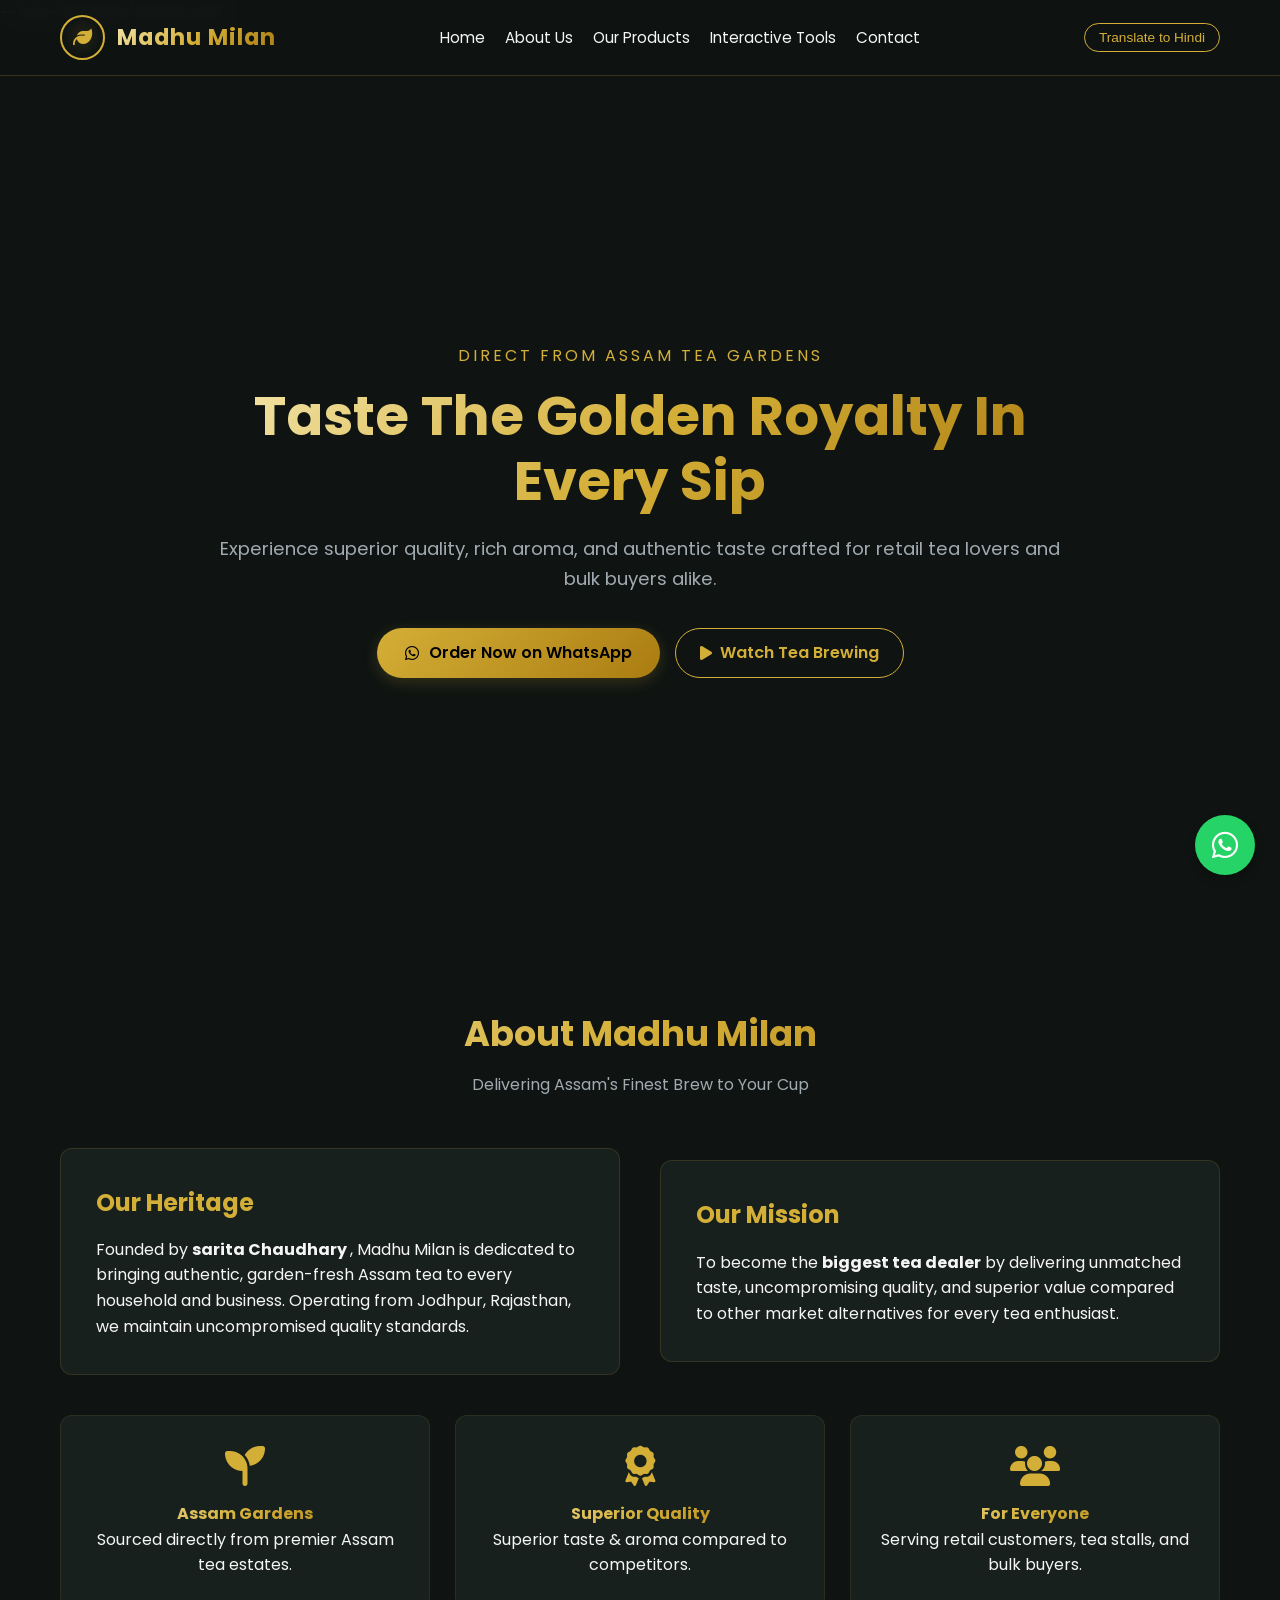
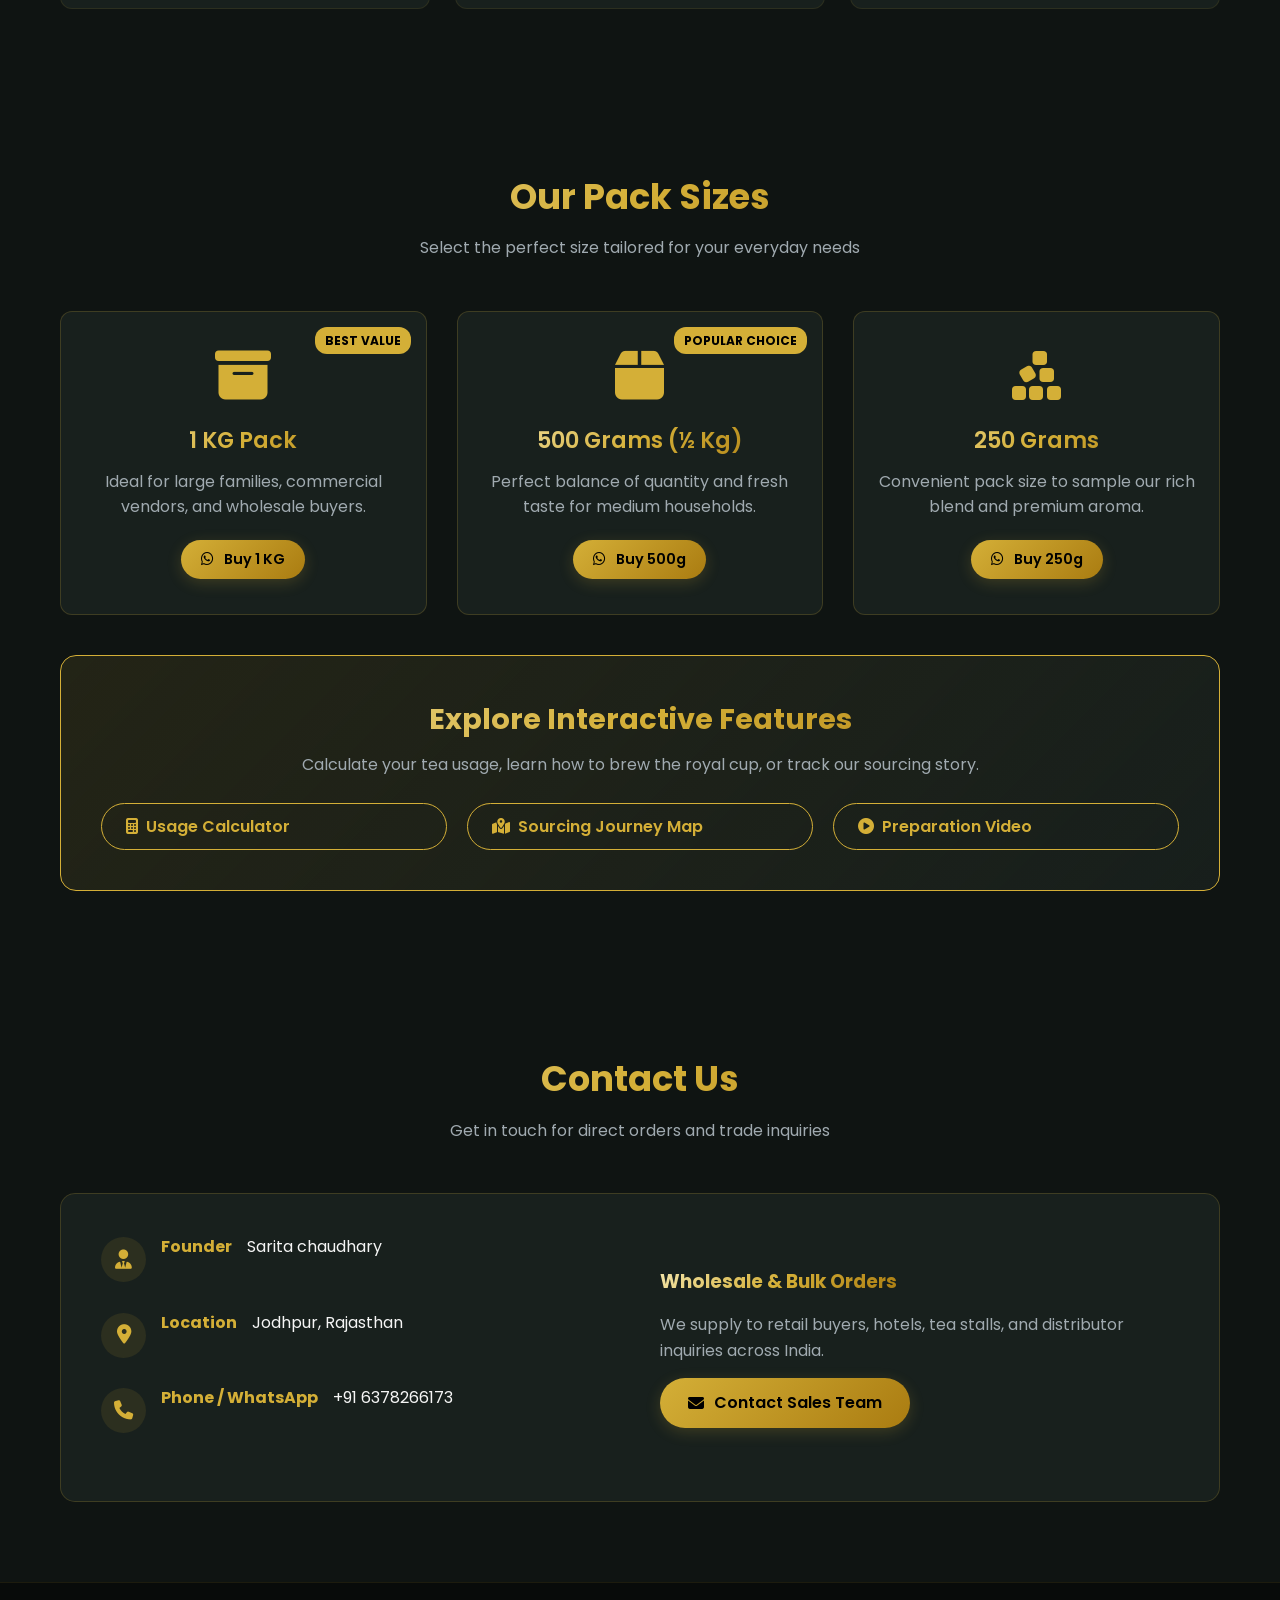
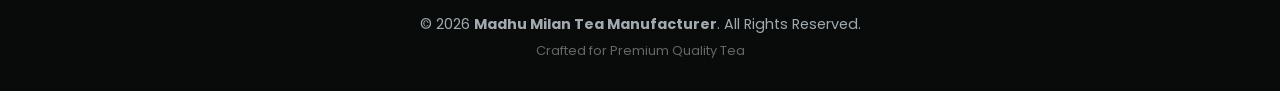
<file: index.html>
--font-heading: 'Cinzel', serif;<!DOCTYPE html>
<html lang="en">
<head>
    <meta charset="UTF-8">
    <meta name="viewport" content="width=device-width, initial-scale=1.0">
    <title>Madhu Milan Tea | Premium Assam Tea Manufacturer</title>

    <!-- Google Fonts -->
    <link rel="preconnect" href="https://fonts.googleapis.com">
    <link rel="preconnect" href="https://fonts.gstatic.com" crossorigin>
    <link href="https://fonts.googleapis.com/css2?family=Cinzel:wght@500;700&family=Poppins:wght@300;400;600&family=Rozha+One&display=swap" rel="stylesheet">
    
    <!-- FontAwesome Icons -->
    <link rel="stylesheet" href="https://cdnjs.cloudflare.com/ajax/libs/font-awesome/6.4.0/css/all.min.css">
    
    <!-- Custom External CSS Stylesheet -->
    <link rel="stylesheet" href="styles.css">

    <style>
        /* Base Gold Theme Fallback & Structure */
        :root {
            --gold-primary: #D4AF37;
            --gold-light: #F3E5AB;
            --gold-dark: #AA7C11;
            --dark-bg: #0F1412;
            --card-bg: #18201D;
            --text-light: #F5F5F5;
            --text-muted: #A0AAB0;
            --font-body: 'Poppins', sans-serif;
            --font-hindi: 'Rozha One', serif;
        }

        * {
            margin: 0;
            padding: 0;
            box-sizing: border-box;
            scroll-behavior: smooth;
        }

        body {
            background-color: var(--dark-bg);
            color: var(--text-light);
            font-family: var(--font-body);
            line-height: 1.6;
            overflow-x: hidden;
        }

        /* Gold Styling Elements */
        .gold-text {
            background: linear-gradient(135deg, var(--gold-light), var(--gold-primary), var(--gold-dark));
            -webkit-background-clip: text;
            -webkit-text-fill-color: transparent;
        }

        .gold-btn {
            background: linear-gradient(135deg, var(--gold-primary), var(--gold-dark));
            color: #000;
            padding: 12px 28px;
            border: none;
            border-radius: 30px;
            font-weight: 600;
            cursor: pointer;
            transition: all 0.3s ease;
            text-decoration: none;
            display: inline-flex;
            align-items: center;
            gap: 10px;
            box-shadow: 0 4px 15px rgba(212, 175, 55, 0.2);
        }

        .gold-btn:hover {
            transform: translateY(-2px);
            box-shadow: 0 6px 20px rgba(212, 175, 55, 0.4);
            background: linear-gradient(135deg, #E6C200, var(--gold-primary));
        }

        .outline-btn {
            background: transparent;
            border: 1px solid var(--gold-primary);
            color: var(--gold-primary);
            padding: 10px 24px;
            border-radius: 30px;
            font-weight: 600;
            text-decoration: none;
            display: inline-flex;
            align-items: center;
            gap: 8px;
            transition: all 0.3s ease;
        }

        .outline-btn:hover {
            background: var(--gold-primary);
            color: #000;
        }

        /* Navigation Bar */
        header {
            position: fixed;
            top: 0;
            width: 100%;
            background: rgba(15, 20, 18, 0.95);
            backdrop-filter: blur(10px);
            z-index: 1000;
            border-bottom: 1px solid rgba(212, 175, 55, 0.2);
            transition: all 0.3s ease;
        }

        .navbar {
            display: flex;
            justify-content: space-between;
            align-items: center;
            max-width: 1200px;
            margin: 0 auto;
            padding: 15px 20px;
        }

        .logo-container {
            display: flex;
            align-items: center;
            gap: 12px;
        }

        .logo-icon {
            width: 45px;
            height: 45px;
            border: 2px solid var(--gold-primary);
            border-radius: 50%;
            display: flex;
            justify-content: center;
            align-items: center;
            color: var(--gold-primary);
            font-size: 1.2rem;
            background: radial-gradient(circle, rgba(212,175,55,0.1) 0%, rgba(0,0,0,0) 70%);
        }

        .logo-text {
            font-family: var(--font-heading);
            font-size: 1.4rem;
            font-weight: 700;
            letter-spacing: 1px;
        }

        .nav-links {
            display: flex;
            list-style: none;
            gap: 20px;
            align-items: center;
        }

        .nav-links a {
            color: var(--text-light);
            text-decoration: none;
            font-size: 0.95rem;
            transition: color 0.3s;
        }

        .nav-links a:hover {
            color: var(--gold-primary);
        }

        .lang-switch {
            background: transparent;
            border: 1px solid var(--gold-primary);
            color: var(--gold-primary);
            padding: 6px 14px;
            border-radius: 20px;
            cursor: pointer;
            font-size: 0.85rem;
            transition: all 0.3s;
        }

        .lang-switch:hover {
            background: var(--gold-primary);
            color: #000;
        }

        /* Hero Section */
        .hero {
            min-height: 100vh;
            display: flex;
            align-items: center;
            justify-content: center;
            text-align: center;
            background: linear-gradient(rgba(15, 20, 18, 0.85), rgba(15, 20, 18, 0.95)), 
                        url('https://images.unsplash.com/photo-1576092768241-dec231879fc3?auto=format&fit=crop&q=80&w=1920') center/cover no-repeat;
            padding: 130px 20px 60px;
        }

        .hero-content {
            max-width: 850px;
        }

        .hero-subtitle {
            font-size: 1rem;
            text-transform: uppercase;
            letter-spacing: 3px;
            color: var(--gold-primary);
            margin-bottom: 15px;
        }

        .hero-title {
            font-family: var(--font-heading);
            font-size: 3.4rem;
            margin-bottom: 20px;
            line-height: 1.2;
        }

        .hero-desc {
            color: var(--text-muted);
            font-size: 1.15rem;
            margin-bottom: 35px;
        }

        .hero-actions {
            display: flex;
            justify-content: center;
            gap: 15px;
            flex-wrap: wrap;
        }

        /* General Section Layout */
        section {
            padding: 80px 20px;
            max-width: 1200px;
            margin: 0 auto;
        }

        .section-title {
            text-align: center;
            margin-bottom: 50px;
        }

        .section-title h2 {
            font-family: var(--font-heading);
            font-size: 2.2rem;
            margin-bottom: 10px;
        }

        .section-title p {
            color: var(--text-muted);
        }

        /* About Section */
        .about-grid {
            display: grid;
            grid-template-columns: 1fr 1fr;
            gap: 40px;
            align-items: center;
        }

        .about-card {
            background: var(--card-bg);
            border: 1px solid rgba(212, 175, 55, 0.15);
            padding: 35px;
            border-radius: 12px;
        }

        .about-card h3 {
            font-family: var(--font-heading);
            color: var(--gold-primary);
            margin-bottom: 15px;
            font-size: 1.5rem;
        }

        /* Features */
        .features-grid {
            display: grid;
            grid-template-columns: repeat(auto-fit, minmax(250px, 1fr));
            gap: 25px;
            margin-top: 40px;
        }

        .feature-box {
            background: var(--card-bg);
            border: 1px solid rgba(212, 175, 55, 0.1);
            padding: 30px;
            border-radius: 12px;
            text-align: center;
        }

        .feature-box i {
            font-size: 2.5rem;
            color: var(--gold-primary);
            margin-bottom: 15px;
        }

        /* Products Grid */
        .products-grid {
            display: grid;
            grid-template-columns: repeat(auto-fit, minmax(280px, 1fr));
            gap: 30px;
        }

        .product-card {
            background: var(--card-bg);
            border: 1px solid rgba(212, 175, 55, 0.2);
            border-radius: 12px;
            text-align: center;
            padding: 35px 20px;
            position: relative;
        }

        .product-badge {
            position: absolute;
            top: 15px;
            right: 15px;
            background: var(--gold-primary);
            color: #000;
            font-size: 0.75rem;
            font-weight: 700;
            padding: 4px 10px;
            border-radius: 12px;
            text-transform: uppercase;
        }

        .product-icon {
            font-size: 3.5rem;
            color: var(--gold-primary);
            margin-bottom: 20px;
        }

        .product-title {
            font-size: 1.4rem;
            font-weight: 600;
            margin-bottom: 10px;
        }

        /* Interactive Tools Section Banner */
        .tools-banner {
            background: linear-gradient(135deg, rgba(212,175,55,0.1), rgba(24,32,29,0.9));
            border: 1px solid var(--gold-primary);
            border-radius: 16px;
            padding: 40px;
            text-align: center;
            margin-top: 40px;
        }

        .tools-grid {
            display: grid;
            grid-template-columns: repeat(auto-fit, minmax(220px, 1fr));
            gap: 20px;
            margin-top: 25px;
        }

        /* Contact Section */
        .contact-container {
            background: var(--card-bg);
            border: 1px solid rgba(212, 175, 55, 0.2);
            border-radius: 15px;
            padding: 40px;
            display: grid;
            grid-template-columns: 1fr 1fr;
            gap: 40px;
        }

        .contact-info div {
            display: flex;
            align-items: center;
            gap: 15px;
            margin-bottom: 25px;
        }

        .contact-info i {
            width: 45px;
            height: 45px;
            background: rgba(212, 175, 55, 0.1);
            border-radius: 50%;
            display: flex;
            align-items: center;
            justify-content: center;
            color: var(--gold-primary);
            font-size: 1.2rem;
        }

        /* Footer */
        footer {
            background: #080B0A;
            border-top: 1px solid rgba(212, 175, 55, 0.1);
            padding: 30px 20px;
            text-align: center;
            color: var(--text-muted);
            font-size: 0.9rem;
        }

        /* Floating WhatsApp Button */
        .whatsapp-float {
            position: fixed;
            bottom: 25px;
            right: 25px;
            width: 60px;
            height: 60px;
            background-color: #25d366;
            color: #FFF;
            border-radius: 50px;
            text-align: center;
            font-size: 30px;
            box-shadow: 0 4px 10px rgba(0,0,0,0.3);
            z-index: 100;
            display: flex;
            align-items: center;
            justify-content: center;
            text-decoration: none;
            transition: transform 0.3s;
        }

        .whatsapp-float:hover {
            transform: scale(1.1);
        }

        @media (max-width: 768px) {
            .hero-title { font-size: 2.2rem; }
            .about-grid, .contact-container { grid-template-columns: 1fr; }
            .nav-links { display: none; }
        }
    </style>
</head>
<body>

    <!-- Navigation Header -->
    <header>
        <nav class="navbar">
            <div class="logo-container">
                <div class="logo-icon">
                    <i class="fa-solid fa-leaf"></i>
                </div>
                <div class="logo-text gold-text" id="brand-logo">Madhu Milan</div>
            </div>
            <ul class="nav-links">
                <li><a href="#home" id="nav-home">Home</a></li>
                <li><a href="#about" id="nav-about">About Us</a></li>
                <li><a href="#products" id="nav-products">Our Products</a></li>
                <li><a href="#features" id="nav-features">Interactive Tools</a></li>
                <li><a href="#contact" id="nav-contact">Contact</a></li>
            </ul>
            <button class="lang-switch" onclick="toggleLanguage()" id="lang-btn">Translate to Hindi</button>
        </nav>
    </header>

    <!-- Hero Section -->
    <section id="home" class="hero">
        <div class="hero-content">
            <p class="hero-subtitle" id="hero-sub">Direct From Assam Tea Gardens</p>
            <h1 class="hero-title gold-text" id="hero-main">Taste The Golden Royalty In Every Sip</h1>
            <p class="hero-desc" id="hero-desc">Experience superior quality, rich aroma, and authentic taste crafted for retail tea lovers and bulk buyers alike.</p>
            
            <div class="hero-actions">
                <a href="https://wa.me/916378266173?text=Hello,%20I%20am%20interested%20in%20buying%20Madhu%20Milan%20Tea." class="gold-btn">
                    <i class="fa-brands fa-whatsapp"></i> <span id="hero-btn">Order Now on WhatsApp</span>
                </a>
                <a href="tea-video-modal.html" class="outline-btn" target="_blank">
                    <i class="fa-solid fa-play"></i> Watch Tea Brewing
                </a>
            </div>
        </div>
    </section>

    <!-- About Section -->
    <section id="about">
        <div class="section-title">
            <h2 class="gold-text" id="about-title">About Madhu Milan</h2>
            <p id="about-subtitle">Delivering Assam's Finest Brew to Your Cup</p>
        </div>
        <div class="about-grid">
            <div class="about-card">
                <h3 id="founder-title">Our Heritage</h3>
                <p id="founder-desc">Founded by <strong>sarita Chaudhary </strong>, Madhu Milan is dedicated to bringing authentic, garden-fresh Assam tea to every household and business. Operating from Jodhpur, Rajasthan, we maintain uncompromised quality standards.</p>
            </div>
            <div class="about-card">
                <h3 id="mission-title">Our Mission</h3>
                <p id="mission-desc">To become the <strong>biggest tea dealer</strong> by delivering unmatched taste, uncompromising quality, and superior value compared to other market alternatives for every tea enthusiast.</p>
            </div>
        </div>

        <!-- Key Feature Highlights -->
        <div class="features-grid">
            <div class="feature-box">
                <i class="fa-solid fa-seedling"></i>
                <h4 class="gold-text" id="f1-title">Assam Gardens</h4>
                <p id="f1-desc">Sourced directly from premier Assam tea estates.</p>
            </div>
            <div class="feature-box">
                <i class="fa-solid fa-award"></i>
                <h4 class="gold-text" id="f2-title">Superior Quality</h4>
                <p id="f2-desc">Superior taste & aroma compared to competitors.</p>
            </div>
            <div class="feature-box">
                <i class="fa-solid fa-users"></i>
                <h4 class="gold-text" id="f3-title">For Everyone</h4>
                <p id="f3-desc">Serving retail customers, tea stalls, and bulk buyers.</p>
            </div>
        </div>
    </section>

    <!-- Products Section -->
    <section id="products">
        <div class="section-title">
            <h2 class="gold-text" id="products-title">Our Pack Sizes</h2>
            <p id="products-subtitle">Select the perfect size tailored for your everyday needs</p>
        </div>

        <div class="products-grid">
            
            <!-- 1 KG Pack -->
            <div class="product-card">
                <span class="product-badge">Best Value</span>
                <div class="product-icon"><i class="fa-solid fa-box-archive"></i></div>
                <div class="product-title gold-text">1 KG Pack</div>
                <p style="color: var(--text-muted); margin-bottom: 20px;" id="p1-desc">Ideal for large families, commercial vendors, and wholesale buyers.</p>
                <a href="https://wa.me/916378266173?text=Hi,%20I%20want%20to%20order%20the%201%20KG%20pack." class="gold-btn" style="padding: 8px 20px; font-size: 0.9rem;">
                    <i class="fa-brands fa-whatsapp"></i> <span>Buy 1 KG</span>
                </a>
            </div>

            <!-- 500g Pack -->
            <div class="product-card">
                <span class="product-badge">Popular Choice</span>
                <div class="product-icon"><i class="fa-solid fa-box"></i></div>
                <div class="product-title gold-text">500 Grams (½ Kg)</div>
                <p style="color: var(--text-muted); margin-bottom: 20px;" id="p2-desc">Perfect balance of quantity and fresh taste for medium households.</p>
                <a href="https://wa.me/916378266173?text=Hi,%20I%20want%20to%20order%20the%20500g%20pack." class="gold-btn" style="padding: 8px 20px; font-size: 0.9rem;">
                    <i class="fa-brands fa-whatsapp"></i> <span>Buy 500g</span>
                </a>
            </div>

            <!-- 250g Pack -->
            <div class="product-card">
                <div class="product-icon"><i class="fa-solid fa-cubes-stacked"></i></div>
                <div class="product-title gold-text">250 Grams</div>
                <p style="color: var(--text-muted); margin-bottom: 20px;" id="p3-desc">Convenient pack size to sample our rich blend and premium aroma.</p>
                <a href="https://wa.me/916378266173?text=Hi,%20I%20want%20to%20order%20the%20250g%20pack." class="gold-btn" style="padding: 8px 20px; font-size: 0.9rem;">
                    <i class="fa-brands fa-whatsapp"></i> <span>Buy 250g</span>
                </a>
            </div>

        </div>

        <!-- Interactive Pages Links Banner -->
        <div id="features" class="tools-banner">
            <h3 class="gold-text" style="font-family: var(--font-heading); font-size: 1.8rem; margin-bottom: 10px;">Explore Interactive Features</h3>
            <p style="color: var(--text-muted);">Calculate your tea usage, learn how to brew the royal cup, or track our sourcing story.</p>
            
            <div class="tools-grid">
                <a href="tea-calculator.html" class="outline-btn" target="_blank">
                    <i class="fa-solid fa-calculator"></i> Usage Calculator
                </a>
                <a href="tea-journey-map.html" class="outline-btn" target="_blank">
                    <i class="fa-solid fa-map-location-dot"></i> Sourcing Journey Map
                </a>
                <a href="tea-video-modal.html" class="outline-btn" target="_blank">
                    <i class="fa-solid fa-circle-play"></i> Preparation Video
                </a>
            </div>
        </div>
    </section>

    <!-- Contact & Location Section -->
    <section id="contact">
        <div class="section-title">
            <h2 class="gold-text" id="contact-title">Contact Us</h2>
            <p id="contact-subtitle">Get in touch for direct orders and trade inquiries</p>
        </div>
        <div class="contact-container">
            <div class="contact-info">
                <div>
                    <i class="fa-solid fa-user-tie"></i>
                    <div>
                        <strong style="color: var(--gold-primary);" id="lbl-founder">Founder</strong>
                        <p>Sarita chaudhary</p>
                    </div>
                </div>
                <div>
                    <i class="fa-solid fa-location-dot"></i>
                    <div>
                        <strong style="color: var(--gold-primary);" id="lbl-location">Location</strong>
                        <p> Jodhpur, Rajasthan</p>
                    </div>
                </div>
                <div>
                    <i class="fa-solid fa-phone"></i>
                    <div>
                        <strong style="color: var(--gold-primary);" id="lbl-phone">Phone / WhatsApp</strong>
                        <p>+91 6378266173</p>
                    </div>
                </div>
            </div>
            
            <div style="display: flex; flex-direction: column; justify-content: center; align-items: flex-start; gap: 15px;">
                <h3 class="gold-text" id="trade-title">Wholesale & Bulk Orders</h3>
                <p style="color: var(--text-muted);" id="trade-desc">We supply to retail buyers, hotels, tea stalls, and distributor inquiries across India.</p>
                <a href="https://wa.me/916378266173?text=Hello,%20I%20have%20a%20business/bulk%20inquiry%20for%20Madhu%20Milan%20Tea." class="gold-btn">
                    <i class="fa-solid fa-envelope"></i> <span id="trade-btn">Contact Sales Team</span>
                </a>
            </div>
        </div>
    </section>

    <!-- Footer -->
    <footer>
        <p>&copy; 2026 <strong>Madhu Milan Tea Manufacturer</strong>. All Rights Reserved.</p>
        <p style="margin-top: 5px; font-size: 0.8rem; color: #666;">Crafted for Premium Quality Tea</p>
    </footer>

    <!-- Floating WhatsApp Button -->
    <a href="https://wa.me/916378266173" class="whatsapp-float" target="_blank" aria-label="WhatsApp">
        <i class="fa-brands fa-whatsapp"></i>
    </a>

    <!-- Dual Language Toggle Script -->
    <script>
        let currentLang = 'en';

        const translations = {
            hi: {
                "nav-home": "होम",
                "nav-about": "हमारे बारे में",
                "nav-products": "हमारे उत्पाद",
                "nav-features": "खास फीचर्स",
                "nav-contact": "संपर्क करें",
                "hero-sub": "असम के चाय बागानों से सीधे",
                "hero-main": "हर चुस्की में शाही स्वाद और ताजगी",
                "hero-desc": "चाय प्रेमियों और थोक खरीदारों के लिए निर्मित उत्कृष्ट गुणवत्ता और प्रामाणिक असम का स्वाद।",
                "hero-btn": "व्हाट्सएप पर आर्डर करें",
                "about-title": "मधु मिलन के बारे में",
                "about-subtitle": "आपकी कप में असम की बेहतरीन चाय",
                "founder-title": "हमारी विरासत",
                "founder-desc": "संस्थापक <strong>सरिता चौधरी</strong> द्वारा स्थापित, मधु मिलन हर घर तक असम के प्रीमियम बागानों की ताज़ा चाय पहुँचाने के लिए प्रतिबद्ध है। बानाड़, जोधपुर, राजस्थान से संचालित।",
                "mission-title": "हमारा उद्देश्य",
                "mission-desc": "अन्य ब्रांड्स से बेहतर गुणवत्ता देकर देश का <strong>सबसे बड़ा चाय डीलर</strong> बनना।",
                "f1-title": "असम के बागान",
                "f1-desc": "सीधे प्रीमियम असम चाय बागानों से प्राप्त।",
                "f2-title": "बेहतरीन गुणवत्ता",
                "f2-desc": "अद्वितीय स्वाद और मनमोहक सुगंध।",
                "f3-title": "सभी के लिए",
                "f3-desc": "खुदरा और थोक विक्रेताओं के लिए उपलब्ध।",
                "products-title": "हमारे उपलब्ध साइज़",
                "products-subtitle": "अपनी ज़रूरत के अनुसार साइज़ चुनें",
                "p1-desc": "बड़े परिवारों, चाय विक्रेताओं और थोक खरीदारों के लिए उपयुक्त pack।",
                "p2-desc": "मध्यम परिवारों के लिए सही मात्रा और ताजगी का मिश्रण।",
                "p3-desc": "उत्कृष्ट सुगंध और स्वाद जांचने के लिए सुविधाजनक पैक।",
                "contact-title": "संपर्क करें",
                "contact-subtitle": "ऑर्डर और व्यापार संबंधी पूछताछ के लिए संपर्क करें",
                "lbl-founder": "संस्थापक",
                "lbl-location": "स्थान",
                "lbl-phone": "फ़ोन / व्हाट्सएप",
                "trade-title": "थोक एवं व्यापार पूछताछ",
                "trade-desc": "हम भारत भर में रिटेल खरीदारों, होटलों और वितरकों को आपूर्ति करते हैं।",
                "trade-btn": "सेल्स टीम से बात करें",
                "lang-btn": "English में बदलें"
            },
            en: {
                "nav-home": "Home",
                "nav-about": "About Us",
                "nav-products": "Our Products",
                "nav-features": "Interactive Tools",
                "nav-contact": "Contact",
                "hero-sub": "Direct From Assam Tea Gardens",
                "hero-main": "Taste The Golden Royalty In Every Sip",
                "hero-desc": "Experience superior quality, rich aroma, and authentic taste crafted for retail tea lovers and bulk buyers alike.",
                "hero-btn": "Order Now on WhatsApp",
                "about-title": "About Madhu Milan",
                "about-subtitle": "Delivering Assam's Finest Brew to Your Cup",
                "founder-title": "Our Heritage",
                "founder-desc": "Founded by <strong>Sarita chaudhary</strong>, Madhu Milan is dedicated to bringing authentic, garden-fresh Assam tea to every household and business. Operating from  Jodhpur, Rajasthan, we maintain uncompromised quality standards.",
                "mission-title": "Our Mission",
                "mission-desc": "To become the <strong>biggest tea dealer</strong> by delivering unmatched taste, uncompromising quality, and superior value compared to other market alternatives for every tea enthusiast.",
                "f1-title": "Assam Gardens",
                "f1-desc": "Sourced directly from premier Assam tea estates.",
                "f2-title": "Superior Quality",
                "f2-desc": "Superior taste & aroma compared to competitors.",
                "f3-title": "For Everyone",
                "f3-desc": "Serving retail customers, tea stalls, and bulk buyers.",
                "products-title": "Our Pack Sizes",
                "products-subtitle": "Select the perfect size tailored for your everyday needs",
                "p1-desc": "Ideal for large families, commercial vendors, and wholesale buyers.",
                "p2-desc": "Perfect balance of quantity and fresh taste for medium households.",
                "p3-desc": "Convenient pack size to sample our rich blend and premium aroma.",
                "contact-title": "Contact Us",
                "contact-subtitle": "Get in touch for direct orders and trade inquiries",
                "lbl-founder": "Founder",
                "lbl-location": "Location",
                "lbl-phone": "Phone / WhatsApp",
                "trade-title": "Wholesale & Bulk Orders",
                "trade-desc": "We supply to retail buyers, hotels, tea stalls, and distributor inquiries across India.",
                "trade-btn": "Contact Sales Team",
                "lang-btn": "Translate to Hindi"
            }
        };

        function toggleLanguage() {
            currentLang = currentLang === 'en' ? 'hi' : 'en';
            const langData = translations[currentLang];
            
            for (let id in langData) {
                const element = document.getElementById(id);
                if (element) {
                    element.innerHTML = langData[id];
                }
            }
        }
    </script>
</file>
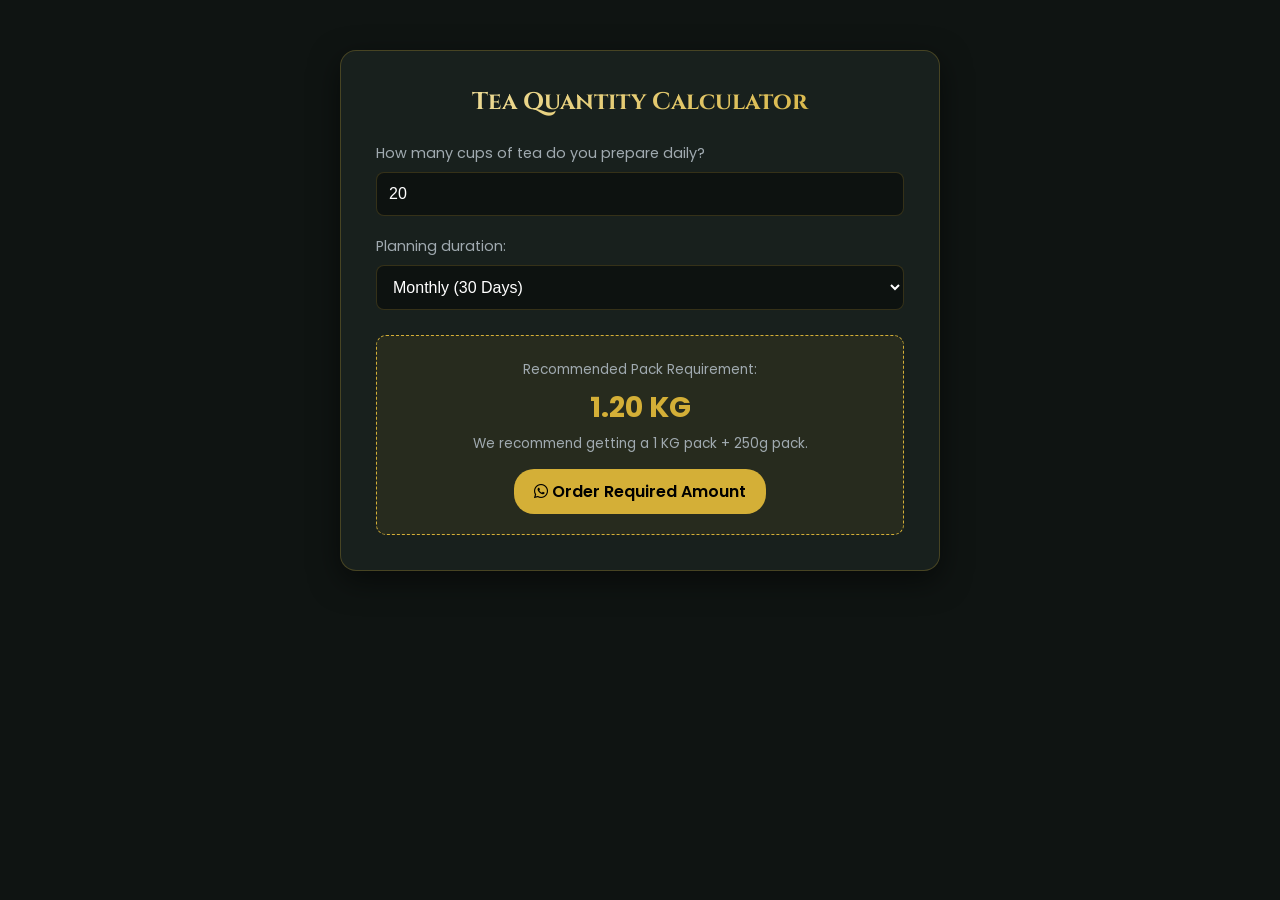
<file: tea-calculator.html>
<!DOCTYPE html>
<html lang="en">
<head>
    <meta charset="UTF-8">
    <meta name="viewport" content="width=device-width, initial-scale=1.0">
    <title>Madhu Milan - Tea Usage Calculator</title>
    <link href="https://fonts.googleapis.com/css2?family=Cinzel:wght@600;700&family=Poppins:wght@300;400;600&display=swap" rel="stylesheet">
    <link rel="stylesheet" href="https://cdnjs.cloudflare.com/ajax/libs/font-awesome/6.4.0/css/all.min.css">
    <style>
        :root {
            --gold-primary: #D4AF37;
            --gold-light: #F3E5AB;
            --dark-bg: #0F1412;
            --card-bg: #18201D;
            --text-light: #F5F5F5;
            --text-muted: #A0AAB0;
            --font-heading: 'Cinzel', serif;
            --font-body: 'Poppins', sans-serif;
        }

        * { margin: 0; padding: 0; box-sizing: border-box; }
        body { background-color: var(--dark-bg); color: var(--text-light); font-family: var(--font-body); padding: 50px 20px; }

        .calc-card {
            max-width: 600px;
            margin: 0 auto;
            background: var(--card-bg);
            border: 1px solid rgba(212, 175, 55, 0.25);
            padding: 35px;
            border-radius: 16px;
            box-shadow: 0 10px 30px rgba(0,0,0,0.5);
        }

        .gold-text {
            background: linear-gradient(135deg, var(--gold-light), var(--gold-primary));
            -webkit-background-clip: text;
            -webkit-text-fill-color: transparent;
        }

        h2 { font-family: var(--font-heading); text-align: center; margin-bottom: 25px; }

        .form-group { margin-bottom: 20px; }
        label { display: block; margin-bottom: 8px; color: var(--text-muted); font-size: 0.9rem; }
        input, select {
            width: 100%;
            padding: 12px;
            background: #0D1210;
            border: 1px solid rgba(212, 175, 55, 0.2);
            color: #FFF;
            border-radius: 8px;
            outline: none;
            font-size: 1rem;
        }

        input:focus, select:focus { border-color: var(--gold-primary); }

        .result-box {
            background: rgba(212, 175, 55, 0.08);
            border: 1px dashed var(--gold-primary);
            border-radius: 10px;
            padding: 20px;
            margin-top: 25px;
            text-align: center;
        }

        .result-val { font-size: 1.8rem; font-weight: 700; color: var(--gold-primary); margin: 5px 0; }
        .order-link {
            display: inline-block;
            margin-top: 15px;
            background: var(--gold-primary);
            color: #000;
            padding: 10px 20px;
            border-radius: 20px;
            text-decoration: none;
            font-weight: 600;
        }
    </style>
</head>
<body>

    <div class="calc-card">
        <h2 class="gold-text">Tea Quantity Calculator</h2>
        
        <div class="form-group">
            <label for="cupsPerDay">How many cups of tea do you prepare daily?</label>
            <input type="number" id="cupsPerDay" value="20" min="1" oninput="calculateTea()">
        </div>

        <div class="form-group">
            <label for="period">Planning duration:</label>
            <select id="period" onchange="calculateTea()">
                <option value="30">Monthly (30 Days)</option>
                <option value="90">Quarterly (90 Days)</option>
                <option value="365">Yearly (365 Days)</option>
            </select>
        </div>

        <div class="result-box">
            <span style="font-size: 0.85rem; color: var(--text-muted);">Recommended Pack Requirement:</span>
            <div class="result-val" id="resultKg">1.2 KG</div>
            <p style="font-size: 0.85rem; color: var(--text-muted);" id="recommendation">We recommend getting a 1 KG pack + 250g pack.</p>
            
            <a id="calcWaBtn" href="https://wa.me/916378266173" class="order-link" target="_blank">
                <i class="fa-brands fa-whatsapp"></i> Order Required Amount
            </a>
        </div>
    </div>

    <script>
        function calculateTea() {
            const cups = parseFloat(document.getElementById('cupsPerDay').value) || 0;
            const days = parseInt(document.getElementById('period').value);

            // Average tea leaf usage: ~2 grams per standard cup
            const totalGrams = cups * days * 2;
            const totalKg = (totalGrams / 1000).toFixed(2);

            document.getElementById('resultKg').innerText = `${totalKg} KG`;

            const waMsg = encodeURIComponent(`Hello Madhu Milan Tea, based on my requirement of ${cups} cups/day, I need approximately ${totalKg} KG of tea.`);
            document.getElementById('calcWaBtn').href = `https://wa.me/916378266173?text=${waMsg}`;
        }

        calculateTea();
    </script>
</body>
</html>
</file>
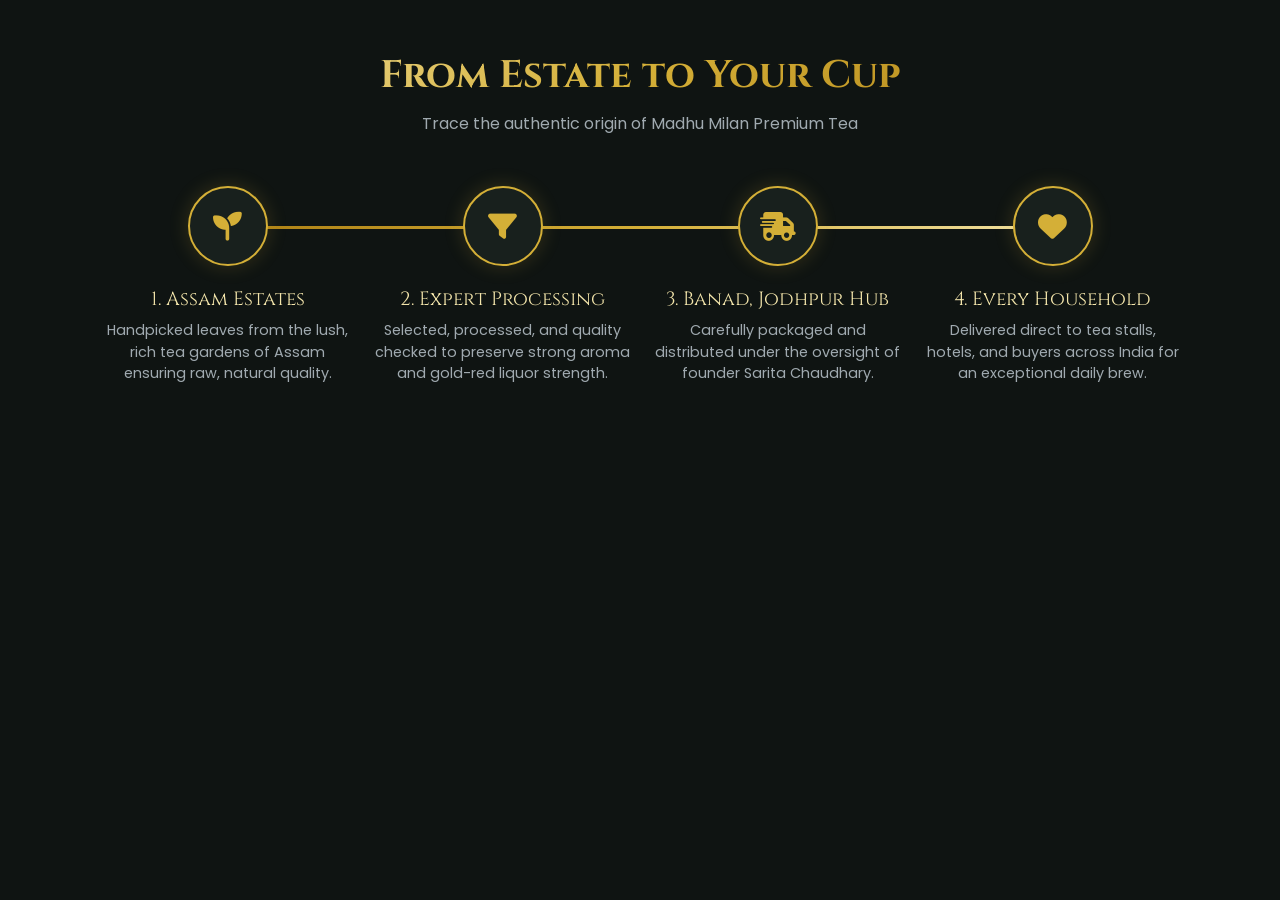
<file: tea-journey-map.html>
<!DOCTYPE html>
<html lang="en">
<head>
    <meta charset="UTF-8">
    <meta name="viewport" content="width=device-width, initial-scale=1.0">
    <title>Madhu Milan - Assam to Jodhpur Journey</title>
    <link href="https://fonts.googleapis.com/css2?family=Cinzel:wght@600;700&family=Poppins:wght@300;400;600&display=swap" rel="stylesheet">
    <link rel="stylesheet" href="https://cdnjs.cloudflare.com/ajax/libs/font-awesome/6.4.0/css/all.min.css">
    <style>
        :root {
            --gold-primary: #D4AF37;
            --gold-light: #F3E5AB;
            --gold-dark: #AA7C11;
            --dark-bg: #0F1412;
            --card-bg: #18201D;
            --text-light: #F5F5F5;
            --text-muted: #A0AAB0;
            --font-heading: 'Cinzel', serif;
            --font-body: 'Poppins', sans-serif;
        }

        * { margin: 0; padding: 0; box-sizing: border-box; }
        body { background-color: var(--dark-bg); color: var(--text-light); font-family: var(--font-body); padding: 50px 20px; }

        .container { max-width: 1100px; margin: 0 auto; text-align: center; }

        .gold-text {
            background: linear-gradient(135deg, var(--gold-light), var(--gold-primary), var(--gold-dark));
            -webkit-background-clip: text;
            -webkit-text-fill-color: transparent;
        }

        .title { font-family: var(--font-heading); font-size: 2.4rem; margin-bottom: 10px; }
        .subtitle { color: var(--text-muted); margin-bottom: 50px; }

        /* Story Line Container */
        .journey-tracker {
            display: flex;
            justify-content: space-between;
            align-items: flex-start;
            position: relative;
            margin-top: 30px;
        }

        .journey-tracker::before {
            content: '';
            position: absolute;
            top: 40px;
            left: 10%;
            right: 10%;
            height: 3px;
            background: linear-gradient(90deg, var(--gold-dark), var(--gold-primary), var(--gold-light));
            z-index: 1;
        }

        .journey-node {
            position: relative;
            z-index: 2;
            flex: 1;
            padding: 0 10px;
        }

        .node-icon {
            width: 80px;
            height: 80px;
            background: var(--card-bg);
            border: 2px solid var(--gold-primary);
            border-radius: 50%;
            margin: 0 auto 20px;
            display: flex;
            align-items: center;
            justify-content: center;
            font-size: 1.8rem;
            color: var(--gold-primary);
            box-shadow: 0 0 20px rgba(212, 175, 55, 0.2);
            transition: transform 0.3s;
        }

        .journey-node:hover .node-icon {
            transform: scale(1.15);
            background: var(--gold-primary);
            color: #000;
        }

        .node-title { font-family: var(--font-heading); font-size: 1.2rem; color: var(--gold-light); margin-bottom: 8px; }
        .node-desc { font-size: 0.9rem; color: var(--text-muted); line-height: 1.5; }

        @media (max-width: 768px) {
            .journey-tracker { flex-direction: column; gap: 40px; }
            .journey-tracker::before { display: none; }
        }
    </style>
</head>
<body>

    <div class="container">
        <h1 class="title gold-text">From Estate to Your Cup</h1>
        <p class="subtitle">Trace the authentic origin of Madhu Milan Premium Tea</p>

        <div class="journey-tracker">
            <div class="journey-node">
                <div class="node-icon"><i class="fa-solid fa-seedling"></i></div>
                <div class="node-title">1. Assam Estates</div>
                <div class="node-desc">Handpicked leaves from the lush, rich tea gardens of Assam ensuring raw, natural quality.</div>
            </div>

            <div class="journey-node">
                <div class="node-icon"><i class="fa-solid fa-filter"></i></div>
                <div class="node-title">2. Expert Processing</div>
                <div class="node-desc">Selected, processed, and quality checked to preserve strong aroma and gold-red liquor strength.</div>
            </div>

            <div class="journey-node">
                <div class="node-icon"><i class="fa-solid fa-truck-fast"></i></div>
                <div class="node-title">3. Banad, Jodhpur Hub</div>
                <div class="node-desc">Carefully packaged and distributed under the oversight of founder Sarita Chaudhary.</div>
            </div>

            <div class="journey-node">
                <div class="node-icon"><i class="fa-solid fa-heart"></i></div>
                <div class="node-title">4. Every Household</div>
                <div class="node-desc">Delivered direct to tea stalls, hotels, and buyers across India for an exceptional daily brew.</div>
            </div>
        </div>
    </div>

</body>
</html>
</file>
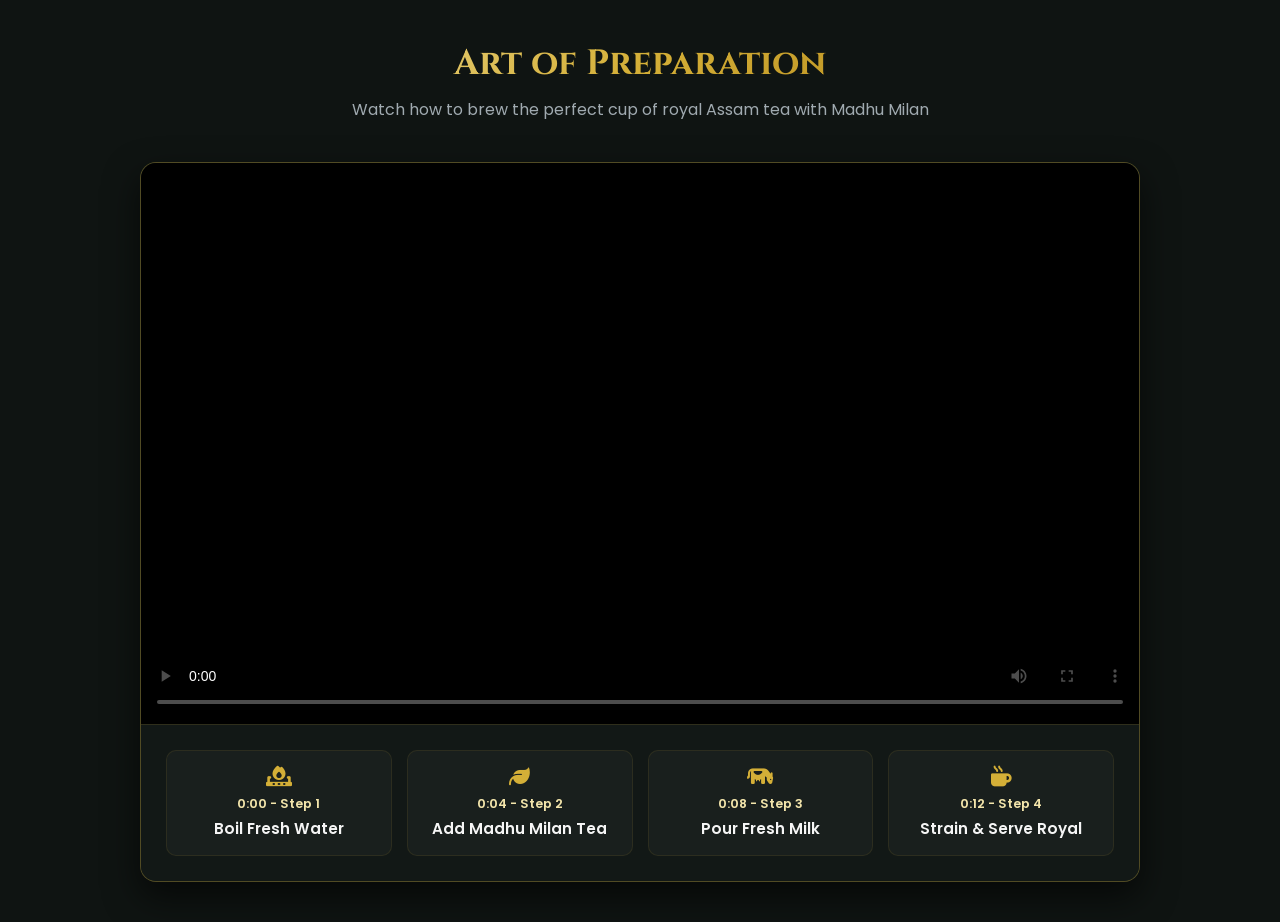
<file: tea-video-modal.html>
<!DOCTYPE html>
<html lang="en">
<head>
    <meta charset="UTF-8">
    <meta name="viewport" content="width=device-width, initial-scale=1.0">
    <title>Madhu Milan - The Perfect Brew Experience</title>
    <link href="https://fonts.googleapis.com/css2?family=Cinzel:wght@600;700&family=Poppins:wght@300;400;600&display=swap" rel="stylesheet">
    <link rel="stylesheet" href="https://cdnjs.cloudflare.com/ajax/libs/font-awesome/6.4.0/css/all.min.css">
    <style>
        :root {
            --gold-primary: #D4AF37;
            --gold-light: #F3E5AB;
            --gold-dark: #AA7C11;
            --dark-bg: #0F1412;
            --card-bg: #18201D;
            --text-light: #F5F5F5;
            --text-muted: #A0AAB0;
            --font-heading: 'Cinzel', serif;
            --font-body: 'Poppins', sans-serif;
        }

        * { margin: 0; padding: 0; box-sizing: border-box; }
        body { background-color: var(--dark-bg); color: var(--text-light); font-family: var(--font-body); padding: 40px 20px; }

        .container { max-width: 1000px; margin: 0 auto; text-align: center; }

        .gold-text {
            background: linear-gradient(135deg, var(--gold-light), var(--gold-primary), var(--gold-dark));
            -webkit-background-clip: text;
            -webkit-text-fill-color: transparent;
        }

        .title { font-family: var(--font-heading); font-size: 2.2rem; margin-bottom: 10px; }
        .subtitle { color: var(--text-muted); margin-bottom: 40px; }

        /* Video Showcase Wrapper */
        .video-card {
            background: var(--card-bg);
            border: 1px solid rgba(212, 175, 55, 0.3);
            border-radius: 16px;
            overflow: hidden;
            box-shadow: 0 15px 35px rgba(0,0,0,0.6);
            position: relative;
        }

        .video-container {
            position: relative;
            padding-bottom: 56.25%; /* 16:9 aspect ratio */
            height: 0;
            overflow: hidden;
            background: #000;
        }

        .video-container video {
            position: absolute;
            top: 0; left: 0;
            width: 100%; height: 100%;
            object-fit: cover;
        }

        /* Interactive Timeline Overlay */
        .timeline {
            display: grid;
            grid-template-columns: repeat(auto-fit, minmax(200px, 1fr));
            gap: 15px;
            padding: 25px;
            background: #121816;
            border-top: 1px solid rgba(212, 175, 55, 0.15);
        }

        .step-box {
            background: rgba(255, 255, 255, 0.03);
            border: 1px solid rgba(212, 175, 55, 0.1);
            padding: 15px;
            border-radius: 10px;
            cursor: pointer;
            transition: all 0.3s ease;
        }

        .step-box:hover, .step-box.active {
            border-color: var(--gold-primary);
            background: rgba(212, 175, 55, 0.1);
            transform: translateY(-3px);
        }

        .step-box i { color: var(--gold-primary); font-size: 1.3rem; margin-bottom: 8px; }
        .step-time { font-size: 0.8rem; color: var(--gold-light); font-weight: 600; display: block; }
        .step-title { font-size: 0.95rem; font-weight: 600; margin-top: 4px; }
    </style>
</head>
<body>

    <div class="container">
        <h1 class="title gold-text">Art of Preparation</h1>
        <p class="subtitle">Watch how to brew the perfect cup of royal Assam tea with Madhu Milan</p>

        <div class="video-card">
            <div class="video-container">
                <!-- Using high-quality video placeholder; replace source URL with your actual MP4 video -->
                <video id="teaVideo" controls poster="https://images.unsplash.com/photo-1576092768241-dec231879fc3?auto=format&fit=crop&q=80&w=1200">
                    <source src="https://assets.mixkit.co/videos/preview/mixkit-pouring-hot-tea-into-a-cup-42898-large.mp4" type="video/mp4">
                    Your browser does not support video playback.
                </video>
            </div>

            <!-- Clickable Interactive Video Timestamps -->
            <div class="timeline">
                <div class="step-box" onclick="jumpToTime(0)">
                    <i class="fa-solid fa-fire-burner"></i>
                    <span class="step-time">0:00 - Step 1</span>
                    <div class="step-title">Boil Fresh Water</div>
                </div>
                <div class="step-box" onclick="jumpToTime(4)">
                    <i class="fa-solid fa-leaf"></i>
                    <span class="step-time">0:04 - Step 2</span>
                    <div class="step-title">Add Madhu Milan Tea</div>
                </div>
                <div class="step-box" onclick="jumpToTime(8)">
                    <i class="fa-solid fa-cow"></i>
                    <span class="step-time">0:08 - Step 3</span>
                    <div class="step-title">Pour Fresh Milk</div>
                </div>
                <div class="step-box" onclick="jumpToTime(12)">
                    <i class="fa-solid fa-mug-hot"></i>
                    <span class="step-time">0:12 - Step 4</span>
                    <div class="step-title">Strain & Serve Royal</div>
                </div>
            </div>
        </div>
    </div>

    <script>
        const video = document.getElementById('teaVideo');

        function jumpToTime(seconds) {
            video.currentTime = seconds;
            video.play();
        }
    </script>
</body>
</html>
</file>
<file: styles.css>
/* ===================================================
   Madhu Milan Tea - Advanced Styling Enhancements
   =================================================== */

/* Custom Scrollbar */
::-webkit-scrollbar {
    width: 10px;
}
::-webkit-scrollbar-track {
    background: #0F1412;
}
::-webkit-scrollbar-thumb {
    background: #AA7C11;
    border-radius: 5px;
}
::-webkit-scrollbar-thumb:hover {
    background: #D4AF37;
}

/* Card Glow and Hover Elevate */
.product-card, .about-card, .feature-box, .contact-container {
    transition: transform 0.4s cubic-bezier(0.175, 0.885, 0.32, 1.275), 
                box-shadow 0.4s ease, 
                border-color 0.4s ease !important;
}

.product-card:hover, .about-card:hover {
    transform: translateY(-10px) scale(1.02);
    box-shadow: 0 15px 35px rgba(212, 175, 55, 0.25);
    border-color: #D4AF37 !important;
}

/* Pulsing Gold Button Glow Effect */
.gold-btn {
    position: relative;
    overflow: hidden;
}

.gold-btn::after {
    content: '';
    position: absolute;
    top: -50%;
    left: -50%;
    width: 200%;
    height: 200%;
    background: linear-gradient(
        60deg,
        transparent,
        rgba(255, 255, 255, 0.3),
        transparent
    );
    transform: rotate(30deg);
    transition: all 0.6s ease;
    opacity: 0;
}

.gold-btn:hover::after {
    left: 100%;
    opacity: 1;
}

/* Scroll Fade-In Animation Classes */
.reveal {
    opacity: 0;
    transform: translateY(40px);
    transition: all 0.8s ease-out;
}

.reveal.active {
    opacity: 1;
    transform: translateY(0);
}

/* Back to Top Floating Button */
#backToTop {
    position: fixed;
    bottom: 95px;
    right: 25px;
    width: 45px;
    height: 45px;
    background: #D4AF37;
    color: #000;
    border-radius: 50%;
    display: flex;
    align-items: center;
    justify-content: center;
    font-size: 1.2rem;
    cursor: pointer;
    opacity: 0;
    visibility: hidden;
    transition: all 0.3s ease;
    z-index: 99;
    box-shadow: 0 4px 12px rgba(0,0,0,0.4);
}

#backToTop.show {
    opacity: 1;
    visibility: visible;
}

#backToTop:hover {
    background: #FFF;
    transform: translateY(-3px);
}
</file>
